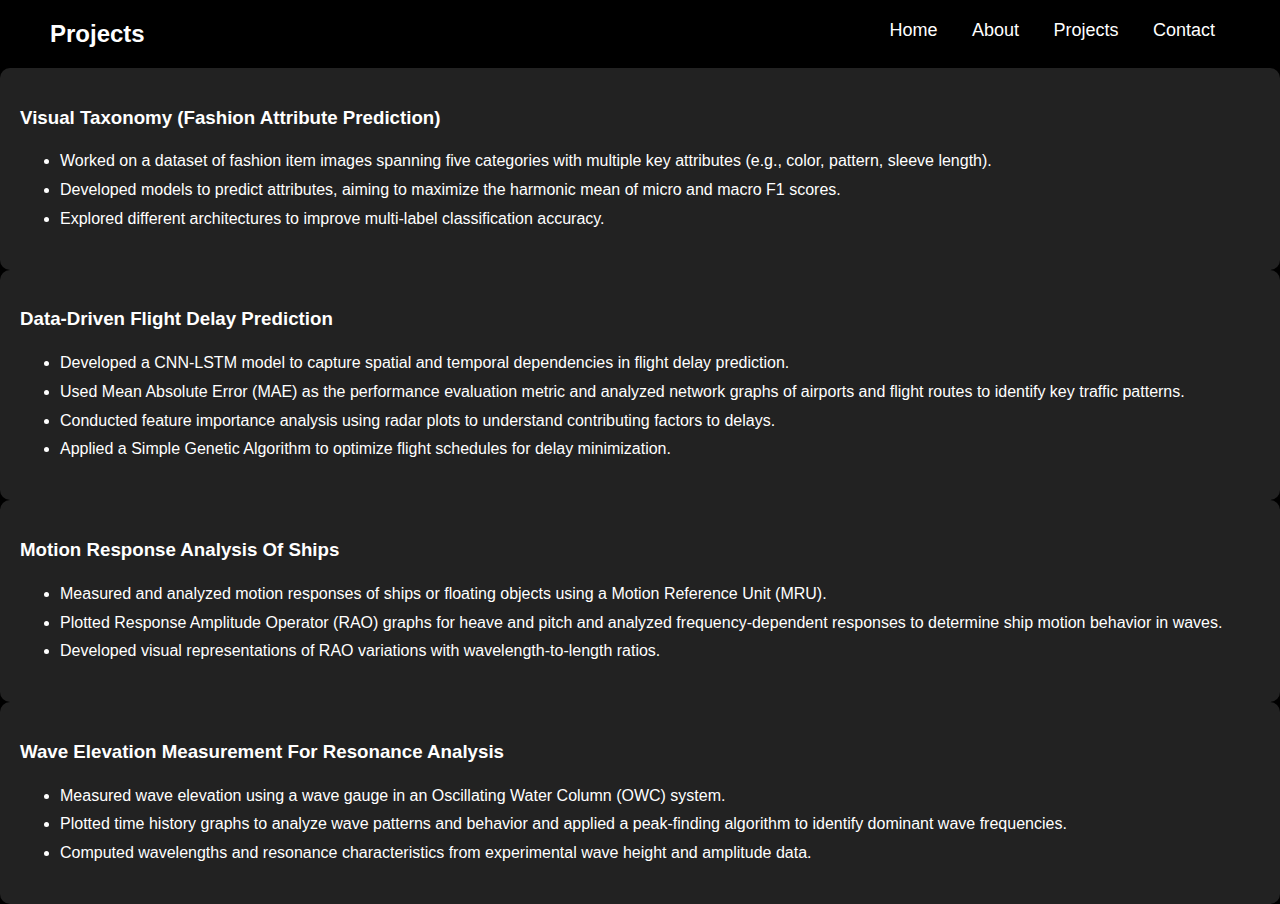
<file: projects.html>
<!DOCTYPE html>
<html lang="en">
<head>
    <meta charset="UTF-8">
    <meta name="viewport" content="width=device-width, initial-scale=1.0">
    <title>Projects - Advanced Portfolio</title>
    <link rel="stylesheet" href="styles.css">
</head>
<body>

<header class="top-menu">
    <div class="menu-items">
        <a href="index.html">Home</a>
        <a href="about.html">About</a>
        <a href="projects.html">Projects</a>
        <a href="contact.html">Contact</a>
    </div>
</header>

<section class="heading">
    <div>
        <h2>Projects</h2>
    </div>
</section>

<section class="projects">
    <div class="row">
        <div class="col-md-6">
            <div class="card project-card">
                <h3>Visual Taxonomy (Fashion Attribute Prediction) </h3>
                <ul>
                    <li>Worked on a dataset of fashion item images spanning five categories with multiple key attributes (e.g., color, pattern, sleeve length).</li>
                    <li>Developed models to predict attributes, aiming to maximize the harmonic mean of micro and macro F1 scores.</li>
                    <li>Explored different architectures to improve multi-label classification accuracy.</li>
                </ul>
            </div>
        </div>
        <div class="col-md-6">
            <div class="card project-card">
                <h3>Data-Driven Flight Delay Prediction</h3>
                <ul>
                    <li>Developed a CNN-LSTM model to capture spatial and temporal dependencies in flight delay prediction.</li>
                    <li>Used Mean Absolute Error (MAE) as the performance evaluation metric and analyzed network graphs of airports and flight routes to identify key traffic patterns.</li>
                    <li>Conducted feature importance analysis using radar plots to understand contributing factors to delays.</li>
                    <li>Applied a Simple Genetic Algorithm to optimize flight schedules for delay minimization.</li>
                </ul>
            </div>
        </div>
        <div class="col-md-6">
            <div class="card project-card">
                <h3>Motion Response Analysis Of Ships</h3>
                <ul>
                    <li>Measured and analyzed motion responses of ships or floating objects using a Motion Reference Unit (MRU).</li>
                    <li>Plotted Response Amplitude Operator (RAO) graphs for heave and pitch and analyzed frequency-dependent responses to determine ship motion behavior in waves.</li>
                    <li>Developed visual representations of RAO variations with wavelength-to-length ratios.</li>
                </ul>
            </div>
        </div>
        <div class="col-md-6">
            <div class="card project-card">
                <h3>Wave Elevation Measurement For Resonance Analysis</h3>
                <ul>
                    <li>Measured wave elevation using a wave gauge in an Oscillating Water Column (OWC) system.</li>
                    <li>Plotted time history graphs to analyze wave patterns and behavior and applied a peak-finding algorithm to identify dominant wave frequencies.</li>
                    <li>Computed wavelengths and resonance characteristics from experimental wave height and amplitude data.</li>
                </ul>
            </div>
        </div>
    </div>
</section>

</body>
</html>
</file>
<file: styles.css>
/* General Styles */
body {
    margin: 0;
    padding: 0;
    font-family: 'Poppins', sans-serif;
    background-color: black;
    color: white;
}

/* Background Image */
.background {
    position: fixed;
    top: 0;
    left: 0;
    width: 100%;
    height: 100vh;
    background: url('eric-muhr-8zskmq_yL6Q-unsplash.jpg');
    background-size: cover;
    background-position: center;
    background-repeat: no-repeat;

    z-index: -1;
}

/* Menu Styles */
.top-menu {
    position: absolute;
    top: 20px;
    right: 50px;
}

.menu-items a {
    color: white;
    margin: 0 15px;
    font-size: 18px;
    text-decoration: none;
    transition: color 0.3s ease-in-out;
}

.top-left {
    position: absolute;
    top: 20px;
    left: 50px;
}
.menu-items a:hover {
    color: #ff6600;
}

/*intoduction*/
/* #hero {
    color: white;
    margin: 0 px;
    padding: 0;
    font-size: 30px;
    text-decoration: none;
    transition: color 0.3s ease-in-out;
} */
.intro {
    color: white;
    position: absolute;
    top: 200px;
    left: 50px;
    font-size: 5rem;
    /* left: 50px; */
    /* text-decoration: none;
    transition: color 0.3s ease-in-out; */
}
.intro2{
    color: white;
    position: absolute;
    top: 300px;
    left: 50px;
    font-size: 3rem;
}
.highlight {
    font-size: 4rem;
    font-weight: bold;
}

.about-me {
    position:relative;
    text-align:center;
    top: 150px;
    font-size: 4rem;
}
.text {
    margin: 10px;
    padding: 10px;;
    position: relative;
    top: 200px;
    text-align: center;
    font-size: 24px;
}

/* Project Cards */
.project-card {
    background: #222;
    padding: 20px;
    border-radius: 10px;
    color: white;
    transition: transform 0.3s;
}

.project-card:hover {
    transform: scale(1.05);
}
.heading {
    position: relative;
    left: 50px;
}

.projects {
    color: white;
    position: relative;
    /* text-align: center; */
    top: 0px;
}

ul {
    display: block;
    text-align: left;
    line-height: 1.8;
}

.contact-me {
    color: white;
    position: relative;
    text-align: center;
    top: 150px;
    font-size: 3rem;
}
.contact {
    color: white;
    position: relative;
    text-align: center;
    top: 150px;
    font-size: 2rem;
}
/* Social Media Icons */
.social-icons a {
    color: rgb(132, 234, 170);
    font-size: 3rem;
    margin: 0 10px;
    transition: color 0.3s;
}

.social-icons a:hover {
    color: #ff6600;
}
</file>
